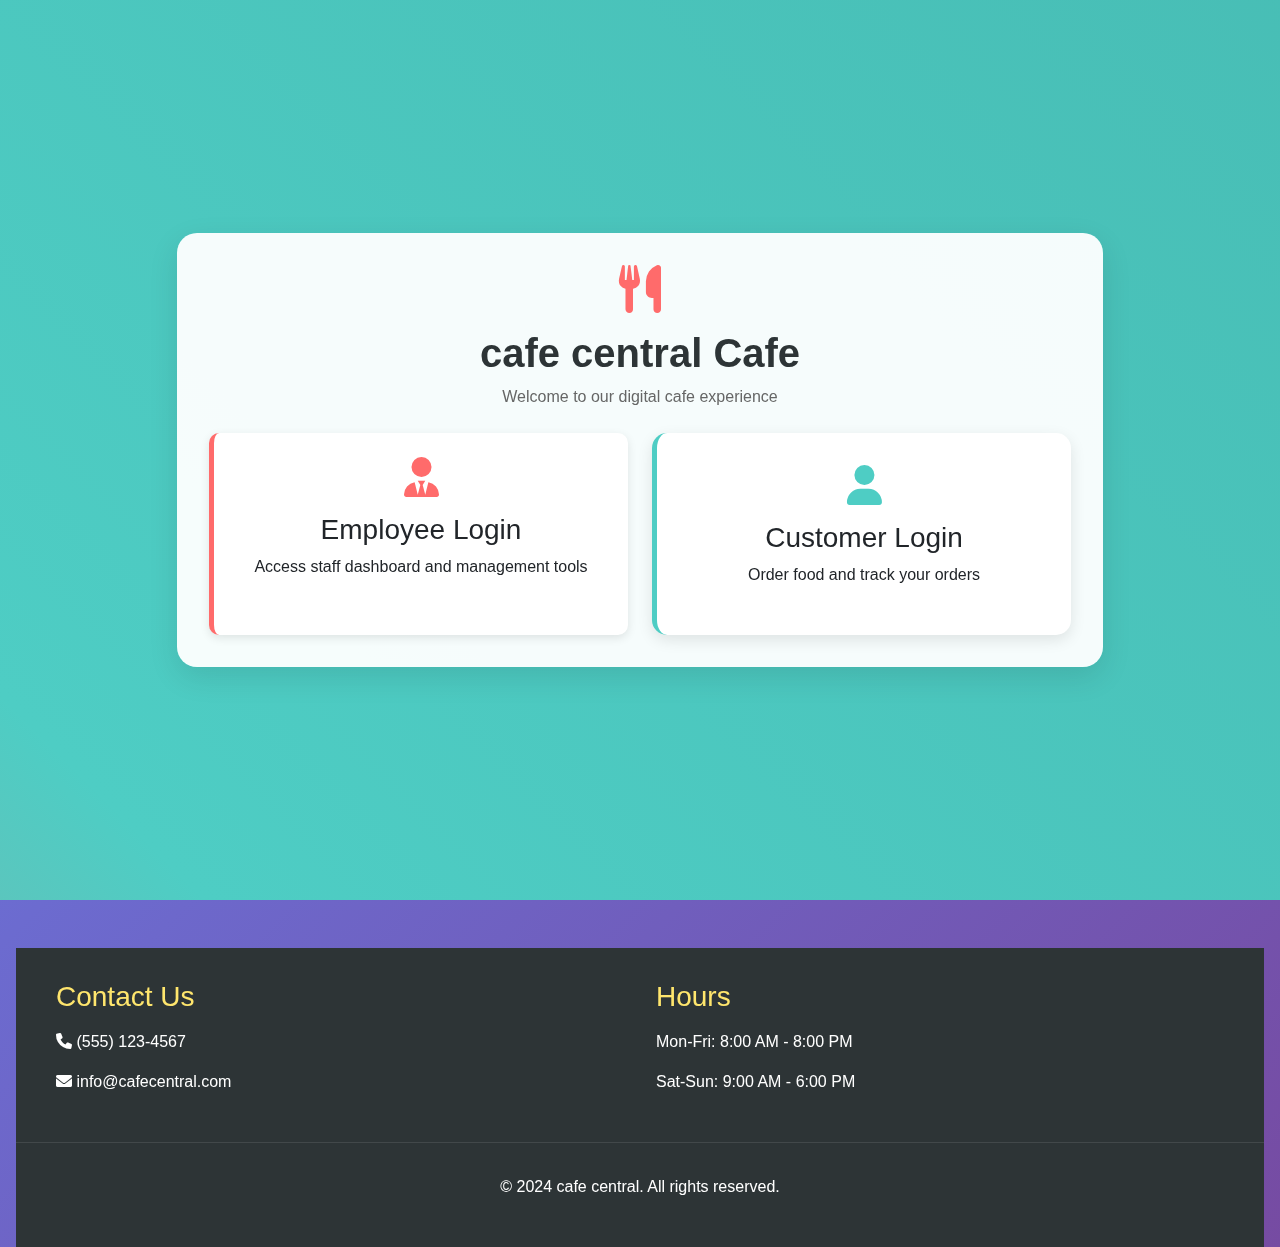
<file: src/main/login.html>
<!DOCTYPE html>
<html lang="en">
<head>
    <meta charset="UTF-8">
    <meta name="viewport" content="width=device-width, initial-scale=1.0">
    <title>Cafeteria Login</title>
    <!-- Bootstrap CSS -->
    <link href="https://cdn.jsdelivr.net/npm/bootstrap@5.3.0/dist/css/bootstrap.min.css" rel="stylesheet">
    <!-- Font Awesome -->
    <link rel="stylesheet" href="https://cdnjs.cloudflare.com/ajax/libs/font-awesome/6.0.0/css/all.min.css">
    <!-- Custom CSS -->
    <link rel="stylesheet" href="login.css">
    <link rel="stylesheet" href="style.css">
</head>
<body>
    <div class="background-animation"></div>
    
    <div class="container">
        <div class="row justify-content-center align-items-center min-vh-100">
            <div class="col-md-10">
                <div class="login-container">
                    <!-- Logo and Title -->
                    <div class="text-center mb-4">
                        <i class="fas fa-utensils cafe-logo"></i>
                        <h1 class="cafe-title">cafe central Cafe</h1>
                        <p class="cafe-subtitle">Welcome to our digital cafe experience</p>
                    </div>

                    <!-- Login Options -->
                    <div class="row g-4">
                        <!-- Employee Login -->
                        <div class="col-md-6">
                            <div class="login-card employee-card" onclick="showLoginForm('employee')">
                                <div class="card-body text-center">
                                    <i class="fas fa-user-tie mb-3"></i>
                                    <h3>Employee Login</h3>
                                    <p>Access staff dashboard and management tools</p>
                                </div>
                            </div>
                        </div>

                        <!-- Customer Login -->
                        <div class="col-md-6">
                            <div class="login-card customer-card" onclick="showLoginForm('customer')">
                                <div class="card-body text-center">
                                    <i class="fas fa-user mb-3"></i>
                                    <h3>Customer Login</h3>
                                    <p>Order food and track your orders</p>
                                </div>
                            </div>
                        </div>
                    </div>

                    <!-- Login Form (Hidden by default) -->
                    <div class="login-form-container mt-4" style="display: none;">
                        <form id="loginForm" class="needs-validation" novalidate>
                            <h3 id="loginTitle" class="text-center mb-4"></h3>
                            <div class="mb-3">
                                <label for="username" class="form-label">Username</label>
                                <div class="input-group">
                                    <span class="input-group-text"><i class="fas fa-user"></i></span>
                                    <input type="text" class="form-control" id="username" required>
                                    <div class="invalid-feedback">Please enter your username</div>
                                </div>
                            </div>
                            <div class="mb-3">
                                <label for="password" class="form-label">Password</label>
                                <div class="input-group">
                                    <span class="input-group-text"><i class="fas fa-lock"></i></span>
                                    <input type="password" class="form-control" id="password" required>
                                    <button class="btn btn-outline-secondary" type="button" id="togglePassword">
                                        <i class="fas fa-eye"></i>
                                    </button>
                                    <div class="invalid-feedback">Please enter your password</div>
                                </div>
                            </div>
                            <div class="mb-3 form-check">
                                <input type="checkbox" class="form-check-input" id="rememberMe">
                                <label class="form-check-label" for="rememberMe">Remember me</label>
                            </div>
                            <!-- Updated Login Button -->
                            <a href="index.html"><button type="button" class="btn btn-primary w-100">Login</button></a>
                            <a href="index.html"><button type="button" class="btn btn-secondary w-100 mt-2">Back</button></a>
                        </form>
                    </div>
                </div>
            </div>
        </div>
    </div>
    <footer>
        <div class="footer-content">
            <div class="footer-section">
                <h3>Contact Us</h3>
                <p><i class="fas fa-phone"></i> (555) 123-4567</p>
                <p><i class="fas fa-envelope"></i> info@cafecentral.com</p>
            </div>
            <div class="footer-section">
                <h3>Hours</h3>
                <p>Mon-Fri: 8:00 AM - 8:00 PM</p>
                <p>Sat-Sun: 9:00 AM - 6:00 PM</p>
            </div>
        </div>
        <div class="footer-bottom">
            <p>&copy; 2024 cafe central. All rights reserved.</p>
        </div>
    </footer>

    <!-- Bootstrap JS -->
    <script src="https://cdn.jsdelivr.net/npm/bootstrap@5.3.0/dist/js/bootstrap.bundle.min.js"></script>
    <!-- Custom JS -->
    <script src="login.js"></script>
</body>
</html>
</file>
<file: src/main/login.css>
:root {
    --primary-color: #ff6b6b;
    --secondary-color: #4ecdc4;
    --dark-color: #2d3436;
    --light-color: #f9f9f9;
}

body {
    font-family: 'Poppins', sans-serif;
    background: linear-gradient(135deg, #667eea 0%, #764ba2 100%);
    min-height: 100vh;
    overflow-x: hidden;
}

.background-animation {
    position: fixed;
    top: 0;
    left: 0;
    width: 100%;
    height: 100%;
    z-index: -1;
    background: linear-gradient(45deg, #ff6b6b, #4ecdc4, #45b7af, #ff6b6b);
    background-size: 400% 400%;
    animation: gradientBG 15s ease infinite;
}

@keyframes gradientBG {
    0% { background-position: 0% 50%; }
    50% { background-position: 100% 50%; }
    100% { background-position: 0% 50%; }
}

.login-container {
    background: rgba(255, 255, 255, 0.95);
    padding: 2rem;
    border-radius: 20px;
    box-shadow: 0 10px 30px rgba(0, 0, 0, 0.1);
}

.cafe-logo {
    font-size: 3rem;
    color: var(--primary-color);
    margin-bottom: 1rem;
}

.cafe-title {
    color: var(--dark-color);
    font-weight: 600;
}

.cafe-subtitle {
    color: #666;
}

.login-card {
    background: white;
    border-radius: 15px;
    padding: 2rem;
    cursor: pointer;
    transition: all 0.3s ease;
    height: 100%;
    box-shadow: 0 5px 15px rgba(0, 0, 0, 0.1);
}

.employee-card {
    border-left: 5px solid var(--primary-color);
}

.customer-card {
    border-left: 5px solid var(--secondary-color);
}

.login-card:hover {
    transform: translateY(-5px);
    box-shadow: 0 8px 25px rgba(0, 0, 0, 0.2);
}

.login-card i {
    font-size: 2.5rem;
    margin-bottom: 1rem;
}

.employee-card i {
    color: var(--primary-color);
}

.customer-card i {
    color: var(--secondary-color);
}

.login-form-container {
    background: white;
    padding: 2rem;
    border-radius: 15px;
    box-shadow: 0 5px 15px rgba(0, 0, 0, 0.1);
}

.form-control:focus {
    box-shadow: none;
    border-color: var(--primary-color);
}

.btn-primary {
    background-color: var(--primary-color);
    border: none;
}

.btn-primary:hover {
    background-color: #ff5252;
}

.btn-secondary {
    background-color: var(--secondary-color);
    border: none;
}

.btn-secondary:hover {
    background-color: #3dbeb6;
}

/* Animation classes */
.fade-in {
    animation: fadeIn 0.5s ease-in;
}

@keyframes fadeIn {
    from {
        opacity: 0;
        transform: translateY(-20px);
    }
    to {
        opacity: 1;
        transform: translateY(0);
    }
}

/* Apply animation to login form */
.login-form {
    animation: fadeIn 0.6s ease-out;
}

.login-btn {
    margin-left: 20px;
}

.login-btn .btn {
    padding: 8px 20px;
    border-radius: 25px;
    transition: all 0.3s ease;
    background: linear-gradient(135deg, #ff6b6b, #ff8e8e);
    border: none;
}

.login-btn .btn:hover {
    transform: translateY(-2px);
    box-shadow: 0 4px 15px rgba(255, 107, 107, 0.3);
    background: linear-gradient(135deg, #ff5252, #ff7676);
}

.login-btn i {
    margin-right: 5px;
}

/* Responsive adjustments */
@media (max-width: 768px) {
    .login-btn {
        margin: 10px 0;
    }
    
    .login-btn .btn {
        width: 100%;
        text-align: center;
    }
}

/* Responsive design */
@media (max-width: 768px) {
    .login-form {
        width: 90%;
        margin: 20px auto;
        padding: 15px;
    }
}

@media (max-width: 480px) {
    .login-form {
        width: 95%;
        padding: 10px;
    }
    
    .login-btn {
        width: 100%;
    }
}

/* For tablets */
@media (min-width: 769px) and (max-width: 1024px) {
    .login-form {
        width: 70%;
    }
}

/* Responsive design */
@media (max-width: 768px) {
    .login-container {
        padding: 1rem;
        margin: 1rem;
    }

    .cafe-logo {
        font-size: 2rem;
    }

    .login-card {
        margin-bottom: 1rem;
    }

    .login-form-container {
        padding: 1rem;
    }

    .btn {
        width: 100%;
        margin: 0.5rem 0;
    }
}

/* Small mobile devices */
@media (max-width: 480px) {
    .cafe-title {
        font-size: 1.5rem;
    }

    .cafe-subtitle {
        font-size: 1rem;
    }

    .login-container {
        padding: 0.8rem;
        margin: 0.5rem;
    }
}

/* For tablets */
@media (min-width: 769px) and (max-width: 1024px) {
    .login-container {
        width: 80%;
        margin: auto;
    }
}
</file>
<file: src/main/style.css>
:root {
    --primary-color: #ff6b6b;
    --secondary-color: #4ecdc4;
    --accent-color: #ffe66d;
    --dark-color: #2d3436;
    --light-color: #f9f9f9;
}

* {
    margin: 0;
    padding: 0;
    box-sizing: border-box;
    font-family: 'Poppins', sans-serif;
}

body {
    background-color: var(--light-color);
    padding: 0 1rem; /* Ensures padding for smaller screens */
}

header {
    background: linear-gradient(135deg, var(--primary-color), var(--secondary-color));
    padding: 1rem 2rem;
    color: white;
    box-shadow: 0 2px 5px rgba(0,0,0,0.1);
    position: sticky;
    top: 0;
    z-index: 1000;
}

nav {
    display: flex;
    justify-content: space-between;
    align-items: center;
    max-width: 1200px;
    margin: 0 auto;
}

.logo {
    display: flex;
    align-items: center;
    gap: 1rem;
}

.logo img {
    width: 50px;
    height: 50px;
}

.logo span {
    font-size: 1.8rem;
    font-weight: bold;
}

.nav-links {
    display: flex;
    list-style: none;
    gap: 2rem;
}

.nav-links a {
    color: white;
    text-decoration: none;
    transition: all 0.3s;
    display: flex;
    align-items: center;
    gap: 0.5rem;
}

.nav-links a:hover {
    color: var(--accent-color);
    transform: translateY(-2px);
}

.hamburger {
    display: none;
    background: none;
    border: none;
    font-size: 1.5rem;
    color: white;
    cursor: pointer;
}

main {
    max-width: 1200px;
    margin: 2rem auto;
    padding: 0 1rem;
}

section {
    background-color: white;
    padding: 2rem;
    border-radius: 15px;
    margin-bottom: 2rem;
    box-shadow: 0 5px 15px rgba(0,0,0,0.1);
}

section h2 {
    color: var(--primary-color);
    margin-bottom: 1.5rem;
    display: flex;
    align-items: center;
    gap: 0.5rem;
}

.menu-grid {
    display: grid;
    grid-template-columns: repeat(auto-fit, minmax(280px, 1fr));
    gap: 2rem;
}

.menu-item {
    background: white;
    border-radius: 15px;
    overflow: hidden;
    transition: transform 0.3s;
    box-shadow: 0 3px 10px rgba(0,0,0,0.1);
    display: flex;
    flex-direction: column;
    justify-content: space-between;
    height: 100%;
}

.menu-item:hover {
    transform: translateY(-5px);
}

.menu-item img {
    width: 100%;
    height: 200px;
    object-fit: cover;
}

.menu-item h3 {
    color: var(--dark-color);
    padding: 1rem;
}

.menu-item .description {
    color: #666;
    padding: 0 1rem;
    font-size: 0.9rem;
}

.menu-item .price {
    color: var(--primary-color);
    font-weight: bold;
    padding: 1rem;
}

.order-btn {
    background-color: var(--secondary-color);
    color: white;
    border: none;
    padding: 0.8rem 1.5rem;
    border-radius: 25px;
    cursor: pointer;
    transition: all 0.3s;
    margin: 1rem;
    width: calc(100% - 2rem);
}

.order-btn:hover {
    background-color: var(--primary-color);
    transform: scale(1.05);
}

.inventory-grid {
    background: white;
    padding: 1.5rem;
    border-radius: 10px;
}

table {
    width: 100%;
    border-collapse: collapse;
}

th, td {
    padding: 1rem;
    text-align: left;
    border-bottom: 1px solid #ddd;
}

.status-good {
    color: #2ecc71;
}

.status-warning {
    color: #f1c40f;
}

.employee-grid {
    display: grid;
    grid-template-columns: repeat(auto-fit, minmax(250px, 1fr));
    gap: 2rem;
}

.employee-card {
    background: white;
    padding: 1.5rem;
    border-radius: 10px;
    text-align: center;
    box-shadow: 0 3px 10px rgba(0,0,0,0.1);
}

.employee-card img {
    width: 120px;
    height: 120px;
    border-radius: 50%;
    margin-bottom: 1rem;
}

.order-card {
    background: white;
    padding: 1.5rem;
    border-radius: 10px;
    margin-bottom: 1rem;
    box-shadow: 0 3px 10px rgba(0,0,0,0.1);
}

.order-status {
    color: var(--secondary-color);
    font-weight: bold;
    margin-top: 1rem;
}

.order-total {
    color: var(--primary-color);
    font-weight: bold;
    margin-top: 0.5rem;
}

footer {
    background: var(--dark-color);
    color: white;
    padding: 2rem 0;
    margin-top: 3rem;
}

.footer-content {
    max-width: 1200px;
    margin: 0 auto;
    display: grid;
    grid-template-columns: repeat(auto-fit, minmax(250px, 1fr));
    gap: 2rem;
    padding: 0 1rem;
}

.footer-section h3 {
    color: var(--accent-color);
    margin-bottom: 1rem;
}

.footer-bottom {
    text-align: center;
    padding-top: 2rem;
    margin-top: 2rem;
    border-top: 1px solid rgba(255,255,255,0.1);
}

@media (max-width: 768px) {
    nav {
        flex-direction: column;
        gap: 1rem;
    }
    .menu-grid, .employee-grid {
        grid-template-columns: repeat(auto-fit, minmax(200px, 1fr));
    }
    .footer-content {
        grid-template-columns: 1fr;
        text-align: center;
    }
    .hamburger {
        display: block;
    }
    .nav-links {
        display: none;
        flex-direction: column;
        gap: 1rem;
    }
    .nav-links.show {
        display: flex;
    }
}
</file>
